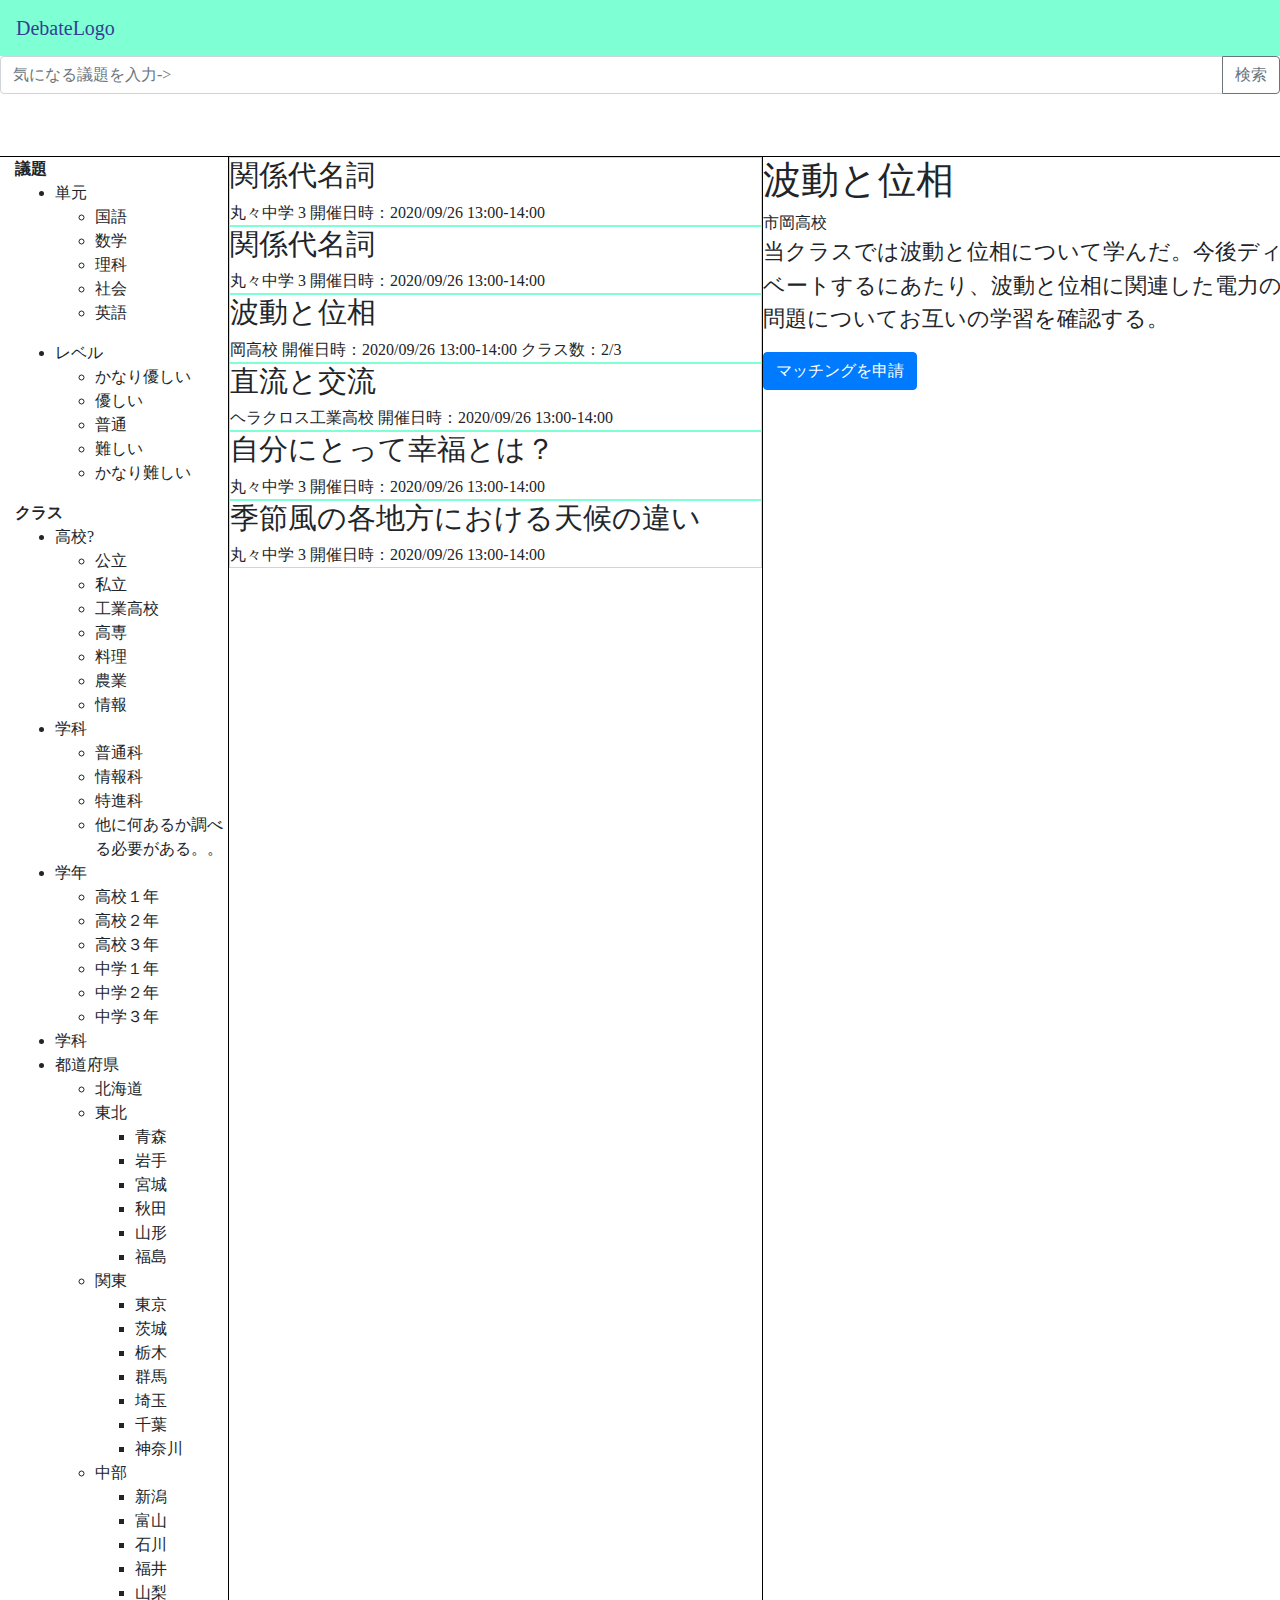
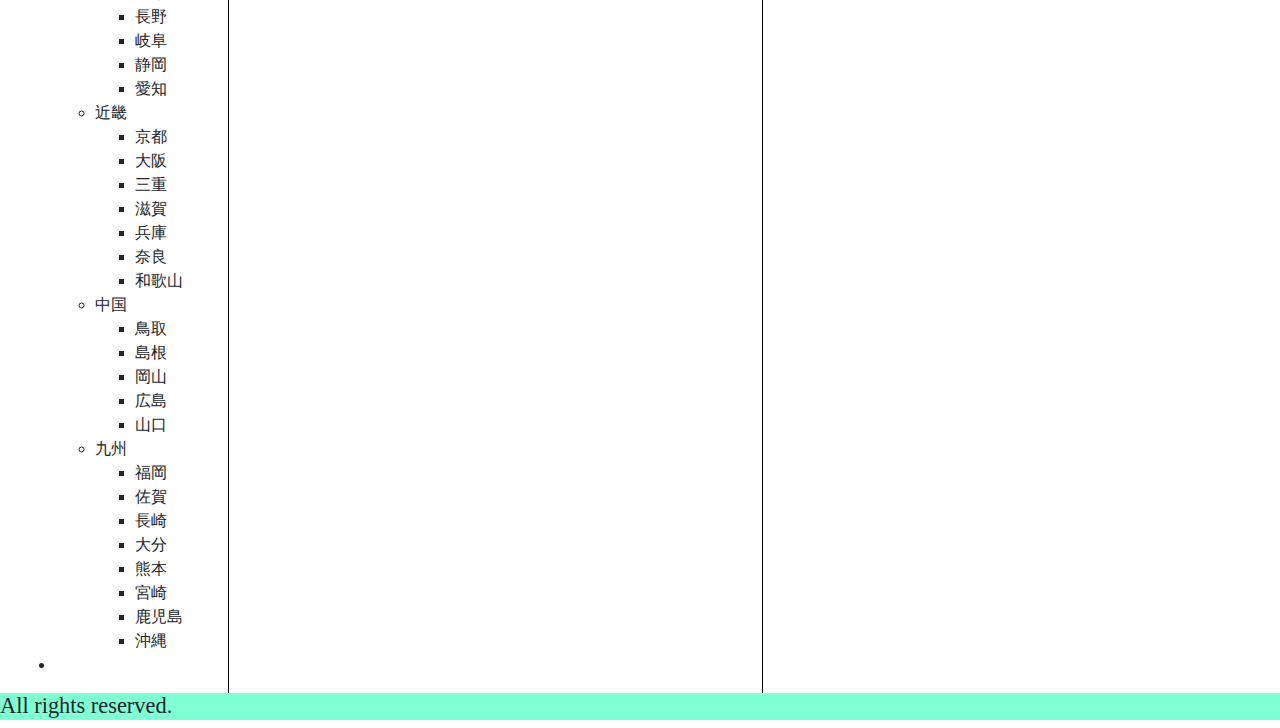
<file: public/template/index.html>
<!DOCTYPE html>
<html lang="en">
<head>
  <meta charset="UTF-8">
  <meta name="viewport" content="width=device-width, initial-scale=1.0">
  <title>Remote Debate </title>
  <!-- CSS only -->
<link rel="stylesheet" href="https://stackpath.bootstrapcdn.com/bootstrap/4.5.2/css/bootstrap.min.css" integrity="sha384-JcKb8q3iqJ61gNV9KGb8thSsNjpSL0n8PARn9HuZOnIxN0hoP+VmmDGMN5t9UJ0Z" crossorigin="anonymous">
<link rel="stylesheet" href="../css/index.css">

<!-- JS, Popper.js, and jQuery -->
<script src="https://code.jquery.com/jquery-3.5.1.slim.min.js" integrity="sha384-DfXdz2htPH0lsSSs5nCTpuj/zy4C+OGpamoFVy38MVBnE+IbbVYUew+OrCXaRkfj" crossorigin="anonymous"></script>
<script src="https://cdn.jsdelivr.net/npm/popper.js@1.16.1/dist/umd/popper.min.js" integrity="sha384-9/reFTGAW83EW2RDu2S0VKaIzap3H66lZH81PoYlFhbGU+6BZp6G7niu735Sk7lN" crossorigin="anonymous"></script>
<script src="https://stackpath.bootstrapcdn.com/bootstrap/4.5.2/js/bootstrap.min.js" integrity="sha384-B4gt1jrGC7Jh4AgTPSdUtOBvfO8shuf57BaghqFfPlYxofvL8/KUEfYiJOMMV+rV" crossorigin="anonymous"></script>

</head>
<header>
  <nav class="navbar bg-green">
    <a class="navbar-brand" href="#">DebateLogo</a>
    <div></div>
  </nav>
</header>
<body>
  <div class="" id="top_wrap">
    <div id="top_page">
      <!-- 検索エリア -->
      <div class="input-group mb-3">
        <input type="text" class="form-control" placeholder="気になる議題を入力->" aria-label="Recipient's username" aria-describedby="button-addon2">
        <div class="input-group-append">
          <button class="btn btn-outline-secondary" type="button" id="button-addon2">検索</button>
        </div>
      </div>
    </div>
    
  </div>

  <div class="container-fluid main">
    <div class="left" id="filter_list">
      <div class="sub-ul">
        <div><b>議題</b></div>
        <ul>
          <li>単元</li>
          <ul>
            <li>国語</li>
            <li>数学</li>
            <li>理科</li>
            <li>社会</li>
            <li>英語</li>
          </ul>
        </ul>

        <ul>
          <li>レベル</li>
          <ul>
            <li>かなり優しい</li>
            <li>優しい</li>
            <li>普通</li>
            <li>難しい</li>
            <li>かなり難しい</li>
          </ul>
        </ul>
      </div>
      <div class="sub-ul">
        <div><b>クラス</b></div>
        <ul>
          <li>高校?</li>
          <ul>
            <li>公立</li>
            <li>私立</li>
            <li>工業高校</li>
            <li>高専</li>
            <li>料理</li>
            <li>農業</li>
            <li>情報</li>
          </ul>
          
          <li>学科</li>
          <ul>
            <li>普通科</li>
            <li>情報科</li>
            <li>特進科</li>
            <li>他に何あるか調べる必要がある。。</li>
          </ul>


          <li>学年</li>
          <ul>
            <li>高校１年</li>
            <li>高校２年</li>
            <li>高校３年</li>
            <li>中学１年</li>
            <li>中学２年</li>
            <li>中学３年</li>
          </ul>

          <li>学科</li>

          <li>都道府県</li>
          <ul>
            <li>北海道</li>
            <li>
              東北
              <ul>
                <li>青森</li>
                <li>岩手</li>
                <li>宮城</li>
                <li>秋田</li>
                <li>山形</li>
                <li>福島</li>
              </ul>
              
            </li>
            <li>関東
              <ul>
                <li>東京</li>
                <li>茨城</li>
                <li>栃木</li>
                <li>群馬</li>
                <li>埼玉</li>
                <li>千葉</li>
                <li>神奈川</li>
              </ul>
            </li>
            <li>中部
              <ul>
                <li>新潟</li>
                <li>富山</li>
                <li>石川</li>
                <li>福井</li>
                <li>山梨</li>
                <li>長野</li>
                <li>岐阜</li>
                <li>静岡</li>
                <li>愛知</li>
              </ul>
            </li>
            <li>近畿
              <ul>
                <li>京都</li>
                <li>大阪</li>
                <li>三重</li>
                <li>滋賀</li>
                <li>兵庫</li>
                <li>奈良</li>
                <li>和歌山</li>
              </ul>
            </li>
            <li>中国
              <ul>
                <li>鳥取</li>
                <li>島根</li>
                <li>岡山</li>
                <li>広島</li>
                <li>山口</li>
              </ul>
            </li>
            <li>九州
              <ul>
                <li>福岡</li>
                <li>佐賀</li>
                <li>長崎</li>
                <li>大分</li>
                <li>熊本</li>
                <li>宮崎</li>
                <li>鹿児島</li>
                <li>沖縄</li>
              </ul>
            </li>
          </ul>

          <li></li>
        </ul>
      </div>
    </div>
    <div class="center" id="debate_list">
      <ul id="debate_cards">
        <li>
          <div class="debate-card">
            <h4 class="debate-title">関係代名詞</h4>
            <span class="debate-from-school">
              <span class="school-tag"></span>丸々中学
            </span>
            <span class="debate-year">3</span>
            <!-- クラス名はあまり重要じゃないかも
              <span class="debate-class">2</span>
            -->
            
            <span class="debate-date">開催日時：2020/09/26 13:00-14:00</span>
          </div>
        </li>
        <li>
          <div class="debate-card">
            <h4 class="debate-title">関係代名詞</h4>
            <span class="debate-from-school">
              <span class="school-tag"></span>丸々中学
            </span>
            <span class="debate-year">3</span>
            <!-- クラス名はあまり重要じゃないかも
              <span class="debate-class">2</span>
            -->
            
            <span class="debate-date">開催日時：2020/09/26 13:00-14:00</span>
          </div>
        </li>
        <li>
          <div class="debate-card">
            <h4 class="debate-title">波動と位相</h4>
            <span class="debate-from-school">
              <span class="school-tag"></span>岡高校
            </span>
            <span class="debate-date">開催日時：2020/09/26 13:00-14:00</span>
            <span class="debate-num-class">クラス数：2/3</span>
          </div>
        </li>
        <li>
          <div class="debate-card">
            <h4 class="debate-title">直流と交流</h4>
            <span class="debate-from-school">
              <span class="school-tag"></span>ヘラクロス工業高校
            </span>
            <span class="debate-date">開催日時：2020/09/26 13:00-14:00</span>
          </div>
        </li>
        <li>
          <div class="debate-card">
            <h4 class="debate-title">自分にとって幸福とは？</h4>
            <span class="debate-from-school">
              <span class="school-tag"></span>丸々中学
            </span>
            <span class="debate-year">3</span>
            <!-- クラス名はあまり重要じゃないかも
              <span class="debate-class">2</span>
            -->
            
            <span class="debate-date">開催日時：2020/09/26 13:00-14:00</span>
          </div>
        </li>
        <li>
          <div class="debate-card">
            <h4 class="debate-title">季節風の各地方における天候の違い</h4>
            <span class="debate-from-school">
              <span class="school-tag"></span>丸々中学
            </span>
            <span class="debate-year">3</span>
            <!-- クラス名はあまり重要じゃないかも
              <span class="debate-class">2</span>
            -->
            
            <span class="debate-date">開催日時：2020/09/26 13:00-14:00</span>
          </div>
        </li>
      </ul>
    </div>
    <div class="right" id="detail_page">
      <div class="detail-title">
        <h1>波動と位相</h1>
      </div>
      
      <span class="detail-from-school">
        <span class="school-tag"></span>市岡高校
      </span>
      <p>当クラスでは波動と位相について学んだ。今後ディベートするにあたり、波動と位相に関連した電力の問題についてお互いの学習を確認する。</p>

      <!-- Button trigger modal -->
      <button type="button" class="btn btn-primary" data-toggle="modal" data-target="#matching_application_modal">
        マッチングを申請
      </button>
    </div>
  </div>
</body>



<!-- Modal -->
<div class="modal fade" id="matching_application_modal" tabindex="-1" aria-labelledby="exampleModalLabel" aria-hidden="true">
  <div class="modal-dialog modal-hp">
    <div class="modal-content">
      <div class="modal-header">
        <h5 class="modal-title" id="matching_application_modal_label">マッチング申請フォーム</h5>
        <button type="button" class="close" data-dismiss="modal" aria-label="Close">
          <span aria-hidden="true">&times;</span>
        </button>
      </div>
      <div class="modal-body">
        
      </div>
      <div class="modal-footer">
        <p></p>
        <button type="button" class="btn btn-secondary" data-dismiss="modal">閉じる</button>
        <button type="button" class="btn btn-primary">申請する</button>
      </div>
    </div>
  </div>
</div>

<footer>
  <div class="bg-green">
    <h6>All rights reserved.</h6>

  </div>
</footer>

</html>
</file>
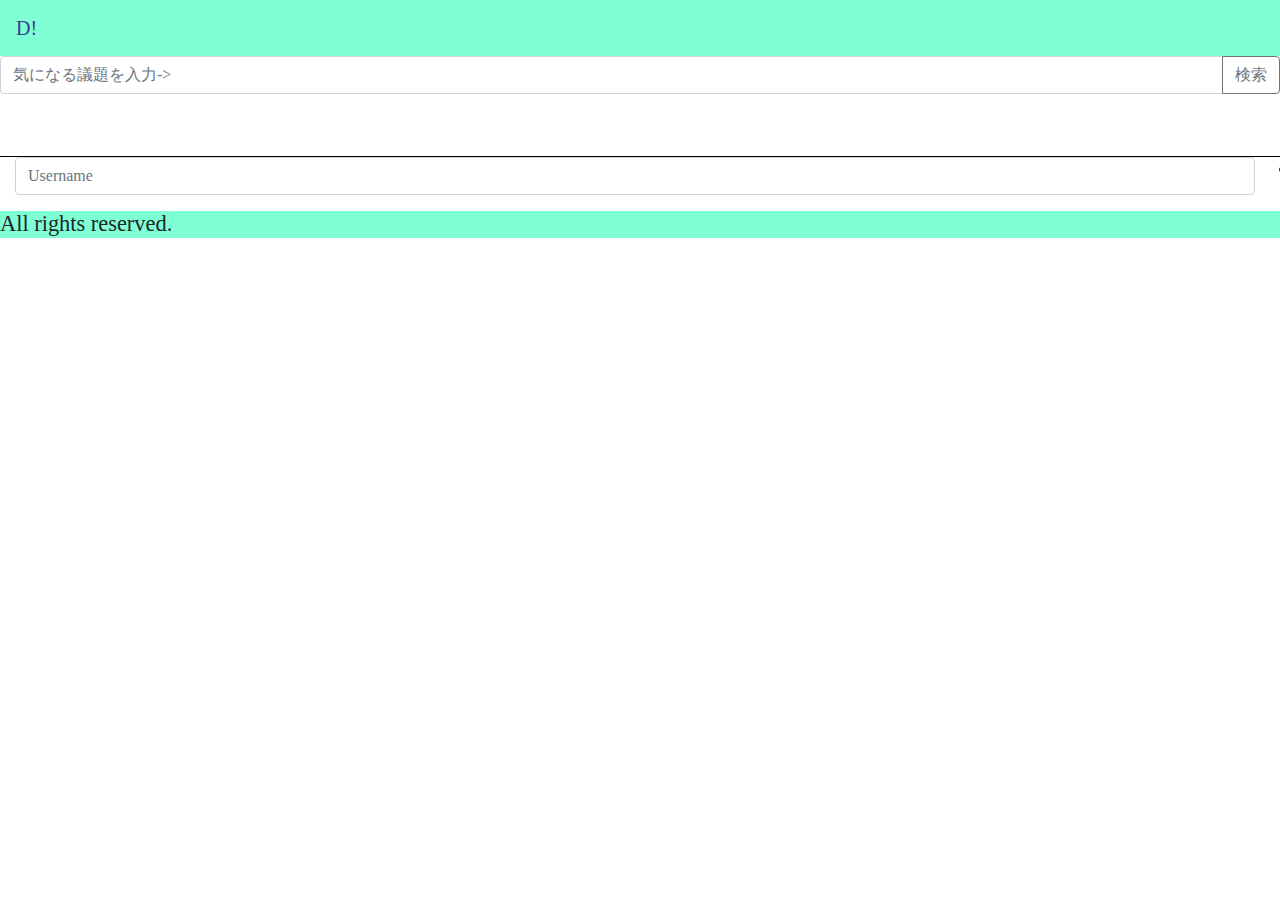
<file: public/template/submit.html>
<!DOCTYPE html>
<html lang="en">
<head>
  <meta charset="UTF-8">
  <meta name="viewport" content="width=device-width, initial-scale=1.0">
  <title>Remote Debate </title>
  <!-- CSS only -->
<link rel="stylesheet" href="https://stackpath.bootstrapcdn.com/bootstrap/4.5.2/css/bootstrap.min.css" integrity="sha384-JcKb8q3iqJ61gNV9KGb8thSsNjpSL0n8PARn9HuZOnIxN0hoP+VmmDGMN5t9UJ0Z" crossorigin="anonymous">
<link rel="stylesheet" href="../css/index.css">

<!-- JS, Popper.js, and jQuery -->
<script src="https://code.jquery.com/jquery-3.5.1.slim.min.js" integrity="sha384-DfXdz2htPH0lsSSs5nCTpuj/zy4C+OGpamoFVy38MVBnE+IbbVYUew+OrCXaRkfj" crossorigin="anonymous"></script>
<script src="https://cdn.jsdelivr.net/npm/popper.js@1.16.1/dist/umd/popper.min.js" integrity="sha384-9/reFTGAW83EW2RDu2S0VKaIzap3H66lZH81PoYlFhbGU+6BZp6G7niu735Sk7lN" crossorigin="anonymous"></script>
<script src="https://stackpath.bootstrapcdn.com/bootstrap/4.5.2/js/bootstrap.min.js" integrity="sha384-B4gt1jrGC7Jh4AgTPSdUtOBvfO8shuf57BaghqFfPlYxofvL8/KUEfYiJOMMV+rV" crossorigin="anonymous"></script>

</head>
<header>
  <nav class="navbar bg-green">
    <a class="navbar-brand" href="#">D!</a>
    <div></div>
  </nav>
</header>
<body>
  <div class="" id="top_wrap">
    <div id="top_page">
      <!-- 検索エリア -->
      <div class="input-group mb-3">
        <input type="text" class="form-control" placeholder="気になる議題を入力->" aria-label="Recipient's username" aria-describedby="button-addon2">
        <div class="input-group-append">
          <button class="btn btn-outline-secondary" type="button" id="button-addon2">検索</button>
        </div>
      </div>
    </div>
    
  </div>

  <div class="container-fluid main">
    <div class="input-group mb-3">
      <input type="text" class="form-control" placeholder="Username" aria-label="Username" aria-describedby="basic-addon1">
    </div>

    <div class="prop-table">
      <ul>
        <li></li>
      </ul>
    </div>
  </div>
</body>

<footer>
  <div class="bg-green">
    <h6>All rights reserved.</h6>

  </div>
</footer>
</html>
</file>
<file: public/css/index.css>
@charset "UTF-8";
.fontBold {
  font-weight: bold; }

.fontWhite {
  color: #fff; }

.open {
  display: block; }

.close {
  display: none; }

h6 {
  font-size: 14px;
  font-size: 1.4rem; }

h5 {
  font-size: 16px;
  font-size: 1.6rem; }

h4 {
  font-size: 18px;
  font-size: 1.8rem; }

h3 {
  font-size: 20px;
  font-size: 2rem; }

h2 {
  font-size: 22px;
  font-size: 2.2rem; }

h1 {
  font-size: 24px;
  font-size: 2.4rem; }

p {
  font-size: 14px;
  font-size: 1.4rem; }

a {
  color: #353e94; }

.bg-green {
  background-color: #7fffd4; }

.shadow {
  box-shadow: 1px 1px 0.8px 0.8px rgba(0, 0, 0, 0.2);
  -moz-box-shadow: 1px 1px 0.8px 0.8px rgba(0, 0, 0, 0.2);
  -webkit-box-shadow: 1px 1px 0.8px 0.8px rgba(0, 0, 0, 0.2); }

.modal-hp {
  max-width: 50%; }

body {
  font-family: "游ゴシック", "メイリオ", "Verdana", "MS Pゴシック", "sans-serif", "Times New Roman"; }
  body #top_wrap #top_page {
    height: 100px; }
  body .main {
    display: flex;
    box-sizing: content-box;
    flex-direction: row;
    border-top: solid black 1px; }
    body .main .left {
      flex: 2;
      border-right: solid black 1px; }
    body .main .center {
      flex: 5;
      border-right: solid black 1px; }
      body .main .center #debate_cards {
        list-style: none;
        margin: 0;
        padding: 0; }
        body .main .center #debate_cards li .debate-card {
          border: 1px solid #7fffd4; }
    body .main .right {
      flex: 5; }

/*# sourceMappingURL=index.css.map */
</file>
